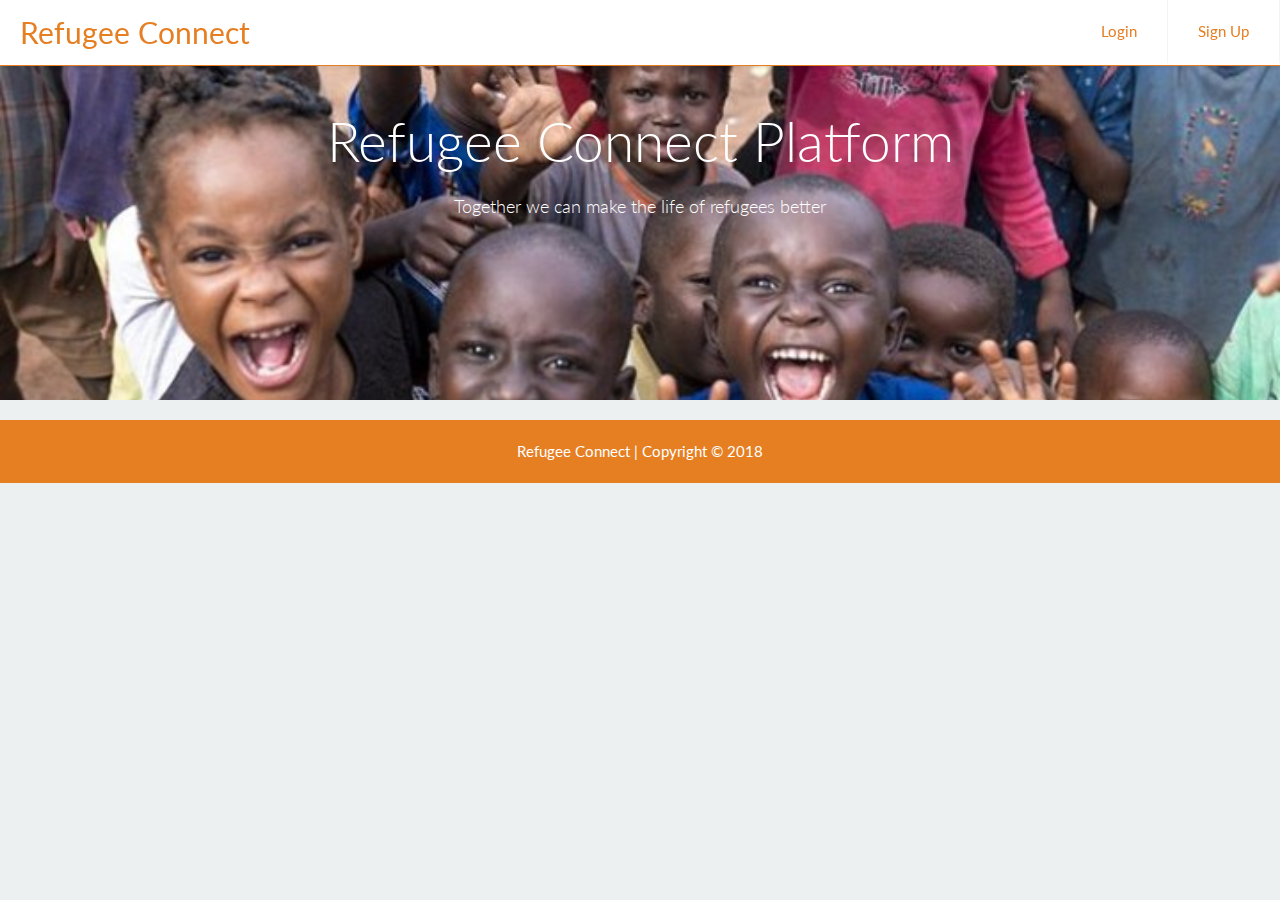
<file: Desktop/refugee_connect_ui-master/UI/index.html>
<!DOCTYPE html>
<html lang="en">
  <head>
    <meta charset="UTF-8" />
    <meta name="viewport" content="width=device-width, initial-scale=1.0" />
    <meta http-equiv="X-UA-Compatible" content="ie=edge" />
    <link rel="stylesheet" type="text/css" href="./css/style.css" />
    <link
      href="https://fonts.googleapis.com/css?family=Lato:300i,400"
      rel="stylesheet"
    />
    <link
      rel="icon"
      type="image/png"
      sizes="32x32"
      href="./img/favicon-32x32.png"
    />
    <title>Refugee Connect | Home</title>
  </head>

  <body>
    <header class="header">
      <a href="index.html" class="brand">Refugee Connect</a>
      <input class="menu-btn" type="checkbox" id="menu-btn" />
      <label class="menu-icon" for="menu-btn">
        <span class="navicon"></span>
      </label>
      <nav>
        <ul class="menu">
          <!--
            <li>
            	<a href="profile.html">Profile</a>
            </li>
          -->
          <li><a href="login.html">Login</a></li>
          <li><a href="signup.html">Sign Up</a></li>
        </ul>
      </nav>
	</header>
	<section id="hero">
		<div class="container">
			<h1>Refugee Connect Platform</h1>
			<p>Together we can make the life of refugees better</p>
		</div>
		
	</section>
	<div class="container">
		<footer>
			<p>Refugee Connect | Copyright &copy; 2018</p>
		</footer>
		</div>
  </body>
</html>
</file>
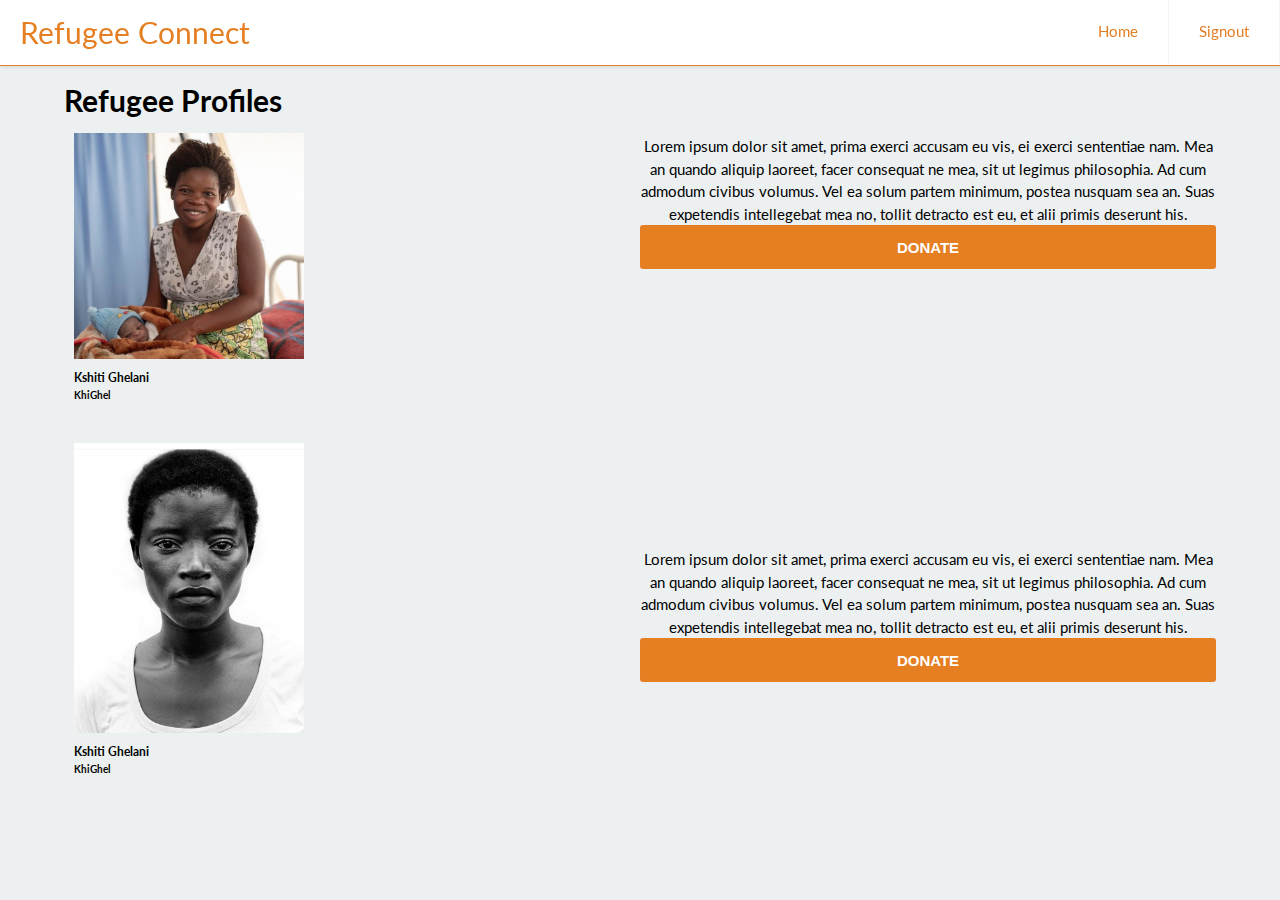
<file: Desktop/refugee_connect_ui-master/UI/donorDash.html>
<!DOCTYPE html>
<html lang="en">
  <head>
    <meta charset="UTF-8" />
    <meta name="viewport" content="width=device-width, initial-scale=1.0" />
    <meta http-equiv="X-UA-Compatible" content="ie=edge" />
    <link rel="stylesheet" type="text/css" href="./css/style.css" />
    <link
      href="https://fonts.googleapis.com/css?family=Lato:300i,400"
      rel="stylesheet"
    />
    <link
      rel="icon"
      type="image/png"
      sizes="32x32"
      href="./img/favicon-32x32.png"
    />
    <title>Refugee Connect | Donor Dash</title>
  </head>
  
  <body>
        <header class="header">
          <a href="index.html" class="brand">Refugee Connect</a>
          <input class="menu-btn" type="checkbox" id="menu-btn" />
          <label class="menu-icon" for="menu-btn">
            <span class="navicon"></span>
          </label>
          <nav>
            <ul class="menu">
              <li><a href="index.html">Home</a></li>
              <li><a href="login.html">Signout</a></li>
            </ul>
          </nav>
        </header>

    <div class="container profile">
        <div class="row">
           
          <div class="col-md-4">
                <h1>Refugee Profiles</h1>
                <div class="profile-img">
              <img
                src="img/Screenshot_20181208-160107.jpg"
                alt=""/>
              <div class="profile-head">
                <h5>Kshiti Ghelani</h5>
                <h6>KhiGhel</h6>
               
              </div>
            </div>
          </div>
            <div class="col-md-4 profile-content">
                
              <!-- <h4>My Story</h4> -->
              <p>
                Lorem ipsum dolor sit amet, prima exerci accusam eu vis, ei
                exerci sententiae nam. Mea an quando aliquip laoreet, facer
                consequat ne mea, sit ut legimus philosophia. Ad cum admodum
                civibus volumus. Vel ea solum partem minimum, postea nusquam sea
                an. Suas expetendis intellegebat mea no, tollit detracto est eu,
                et alii primis deserunt his.
              </p>
              <button class="btn">Donate</button>
            </div>
          </div>
        </div>

        <div class="row">
           
                <div class="col-md-4">
                      <!-- <h1>Refugee Profiles</h1> -->
                      <div class="profile-img">
                    <img
                      src="img/Screenshot_20181208-160754.jpg"
                      alt=""/>
                    <div class="profile-head">
                      <h5>Kshiti Ghelani</h5>
                      <h6>KhiGhel</h6>
                     
                    </div>
                  </div>
                </div>
                  <div class="col-md-4 profile-content">
                      
                    <!-- <h4>Refugee Story</h4> -->
                    <p>
                      Lorem ipsum dolor sit amet, prima exerci accusam eu vis, ei
                      exerci sententiae nam. Mea an quando aliquip laoreet, facer
                      consequat ne mea, sit ut legimus philosophia. Ad cum admodum
                      civibus volumus. Vel ea solum partem minimum, postea nusquam sea
                      an. Suas expetendis intellegebat mea no, tollit detracto est eu,
                      et alii primis deserunt his.
                    </p>
                    <button class="btn white">Donate</button>
                  </div>
                </div>
              </div>
        
          </div>
        </div>

        <!-- <div class="row">
           
                <div class="col-md-4">
                      <h1>Refugee Profiles</h1>
                      <div class="profile-img">
                    <img
                      src="img/Screenshot_20181208-160107.jpg"
                      alt=""/>
                    <div class="profile-head">
                      <h5>Kshiti Ghelani</h5>
                      <h6>KhiGhel</h6>
                     
                    </div>
                  </div>
                </div>
                <div class="col-md-4 profile-content">
                      
                    <h4>My Story</h4>
                    <p>
                      Lorem ipsum dolor sit amet, prima exerci accusam eu vis, ei
                      exerci sententiae nam. Mea an quando aliquip laoreet, facer
                      consequat ne mea, sit ut legimus philosophia. Ad cum admodum
                      civibus volumus. Vel ea solum partem minimum, postea nusquam sea
                      an. Suas expetendis intellegebat mea no, tollit detracto est eu,
                      et alii primis deserunt his.
                    </p>
                    <button class="btn white">Donate</button>
                </div>
            </div>-->
    </div> 
    <!-- <footer><p>RRefugee Connect | Copyright &copy; 2018</p></footer> -->
  </body>
</html>
</file>
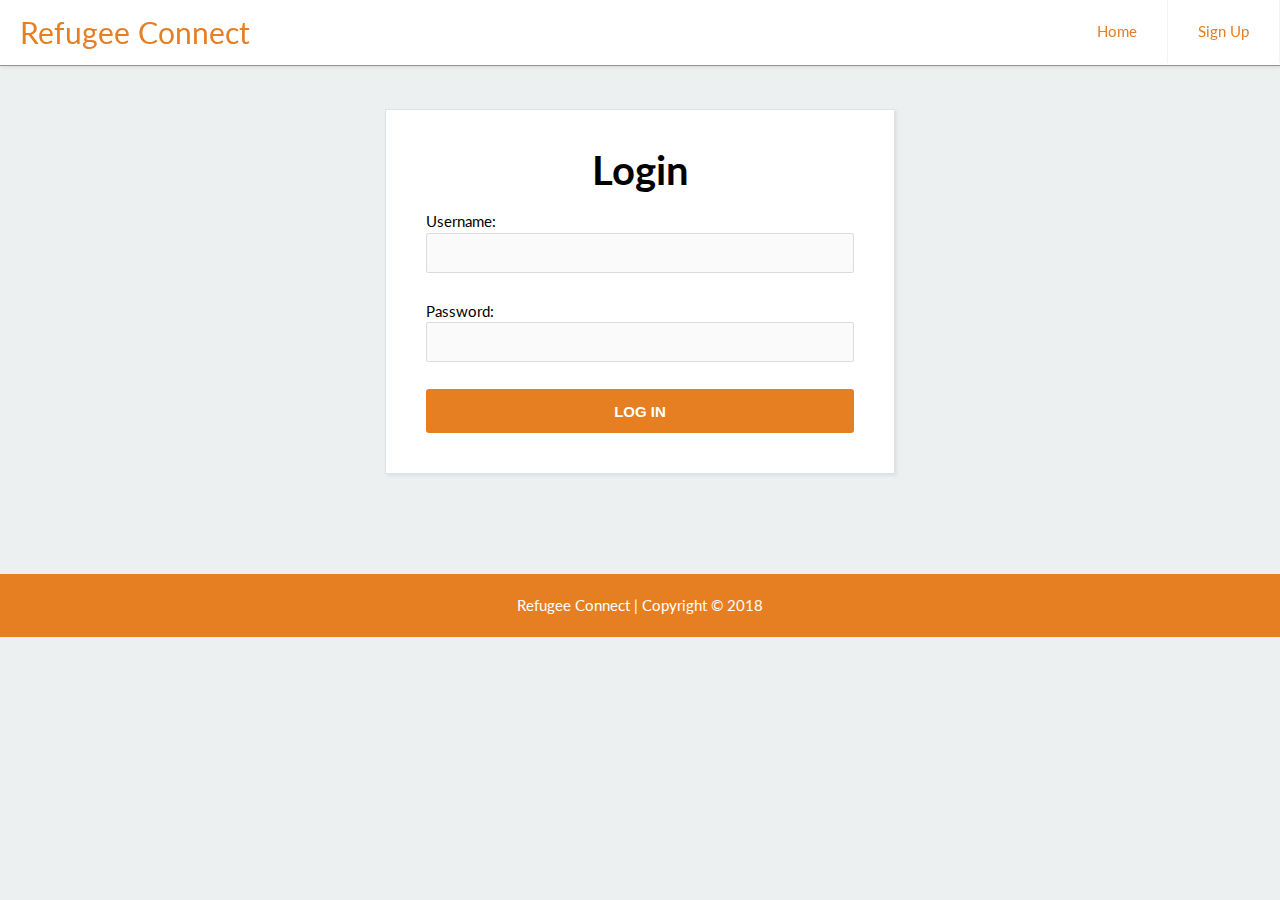
<file: Desktop/refugee_connect_ui-master/UI/login.html>
<!DOCTYPE html>
<html lang="en">

<head>
	<meta charset="UTF-8">
	<meta name="viewport" content="width=device-width, initial-scale=1.0">
	<meta http-equiv="X-UA-Compatible" content="ie=edge">
	<link rel="stylesheet" type="text/css" href="./css/style.css">
	<link href="https://fonts.googleapis.com/css?family=Lato:300i,400" rel="stylesheet">
	<link rel="icon" type="image/png" sizes="32x32" href="./img/favicon-32x32.png">
	<title>Refugee Connect | Login</title>
</head>

<body>
	<header class="header">
		<a href="index.html" class="brand">Refugee Connect</a>
		<input class="menu-btn" type="checkbox" id="menu-btn" />
		<label class="menu-icon" for="menu-btn">
			<span class="navicon"></span>
		</label>
		<nav>
			<ul class="menu">
				<li>
					<a href="index.html">Home</a>
				</li>
				<li>
					<a href="signup.html">Sign Up</a>
				</li>
			</ul>
		</nav>
	</header>

	<div class="container">
		<div class="login_container">
			<div class="form-header">
				<h1>Login</h1>
			</div>
			<div class="form">
				<form class="form">
					<div class="form-group">
						<div class="form_label">
							<label for="uname">Username:</label>
						</div>
						<input type="uname" class="text-uname" name="uname" required>
					</div>
					<div class="form-group">
						<div class="form_label">
							<label for="password">Password:</label>
						</div>
						<input type="password" class="text-input" name="password" required>
					</div>
					<div class="form-group">
						<button type="submit" class="btn">LOG IN</button>
					</div>
				</form>
			</div>
		</div>
	</div>


	<footer>
		<p>Refugee Connect | Copyright &copy; 2018</p>
	</footer>
</body>

</html>
</file>
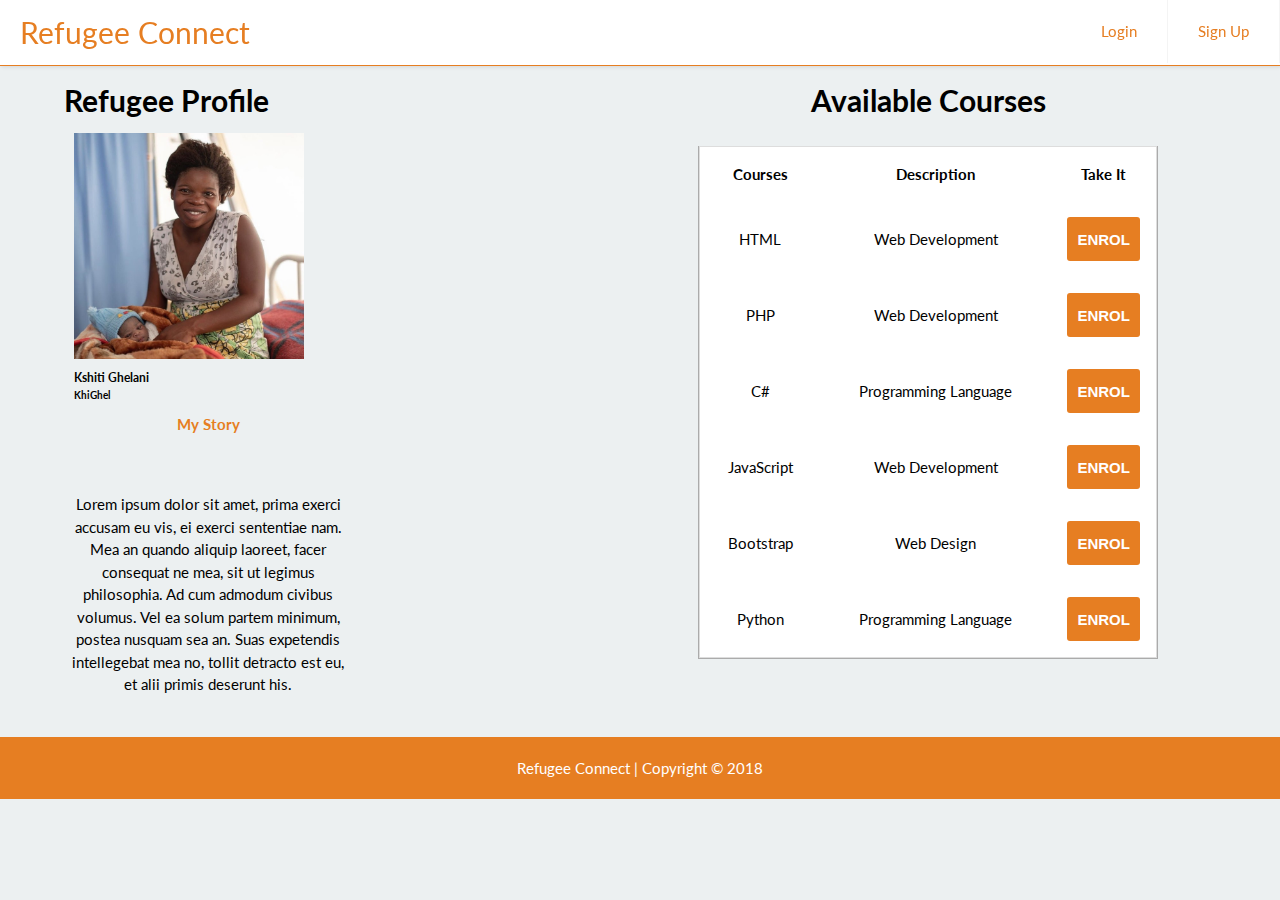
<file: Desktop/refugee_connect_ui-master/UI/profile.html>
<!DOCTYPE html>
<html lang="en">
  <head>
    <meta charset="UTF-8" />
    <meta name="viewport" content="width=device-width, initial-scale=1.0" />
    <meta http-equiv="X-UA-Compatible" content="ie=edge" />
    <link rel="stylesheet" type="text/css" href="./css/style.css" />
    <link
      href="https://fonts.googleapis.com/css?family=Lato:300i,400"
      rel="stylesheet"
    />
    <link
      rel="icon"
      type="image/png"
      sizes="32x32"
      href="./img/favicon-32x32.png"
    />
    <title>Refugee Connect | Profile</title>
  </head>
  
  <body>
        <header class="header">
          <a href="index.html" class="brand">Refugee Connect</a>
          <input class="menu-btn" type="checkbox" id="menu-btn" />
          <label class="menu-icon" for="menu-btn">
            <span class="navicon"></span>
          </label>
          <nav>
            <ul class="menu">
              <li><a href="login.html">Login</a></li>
              <li><a href="signup.html">Sign Up</a></li>
            </ul>
          </nav>
        </header>

    <div class="container profile">
      <form >
        <div class="row">
           
          <div class="col-md-4">
                <h1>Refugee Profile</h1>
            <div class="profile-img">
              <img
                src="img/Screenshot_20181208-160107.jpg"
                alt=""
              />
              <div class="profile-head">
                <h5>Kshiti Ghelani</h5>
                <h6>KhiGhel</h6>
                <!-- <p class="proile-rating">Sponsorship : <span>$5000</span></p> -->
                <!-- <button class="historic btn">Historic</button> -->
              </div>
            </div>
            <div class="col-md-4 profile-content">
                
              <h4>My Story</h4>
              <p>
                Lorem ipsum dolor sit amet, prima exerci accusam eu vis, ei
                exerci sententiae nam. Mea an quando aliquip laoreet, facer
                consequat ne mea, sit ut legimus philosophia. Ad cum admodum
                civibus volumus. Vel ea solum partem minimum, postea nusquam sea
                an. Suas expetendis intellegebat mea no, tollit detracto est eu,
                et alii primis deserunt his.
              </p>
            </div>
          </div>
          <div class="col-md-4">
                <h1 class="centa">Available Courses</h1>
                <div class="container search-table">
                          
                            <div class="search-list">
                                <table class="table" id="myTable">
                                    <thead>
                                        <tr>
                                            <th>Courses</th>
                                            <th>Description</th>
                                            <th>Take It</th>
                                        </tr>
                                    </thead>
                                    <tbody>
                                        
                                    
                                    <tr>
                                        <td>HTML</td>
                                        <td>Web Development</td>
                                        <td><button class="enrol btn">Enrol</button></td>
                                    </tr>
                                    <tr>
                                        <td>PHP</td>
                                        <td>Web Development</td>
                                        <td><button class="enrol btn">Enrol</button></td>
                                    </tr>
                                    <tr>
                                        <td>C#</td>
                                        <td>Programming Language</td>
                                        <td><button class="enrol btn">Enrol</button></td>
                                    </tr>
                                    <tr>
                                        <td>JavaScript</td>
                                        <td>Web Development</td>
                                        <td><button class="enrol btn">Enrol</button></td>
                                    </tr>
                                     <tr>
                                        <td>Bootstrap</td>
                                        <td>Web Design</td>
                                        <td><button class="enrol btn">Enrol</button></td>
                                    </tr>
                                    <tr>
                                        <td>Python</td>
                                        <td>Programming Language</td>
                                        <td><button class="enrol btn">Enrol</button></td>
                                    </tr>
                                    </tbody>
                                </table>
                
                            </div>
                        </div>
                        </div>
        </div>
          </div>
        </div>
      </form>
    </div>

    <footer><p>Refugee Connect | Copyright &copy; 2018</p></footer>
  </body>
</html>
</file>
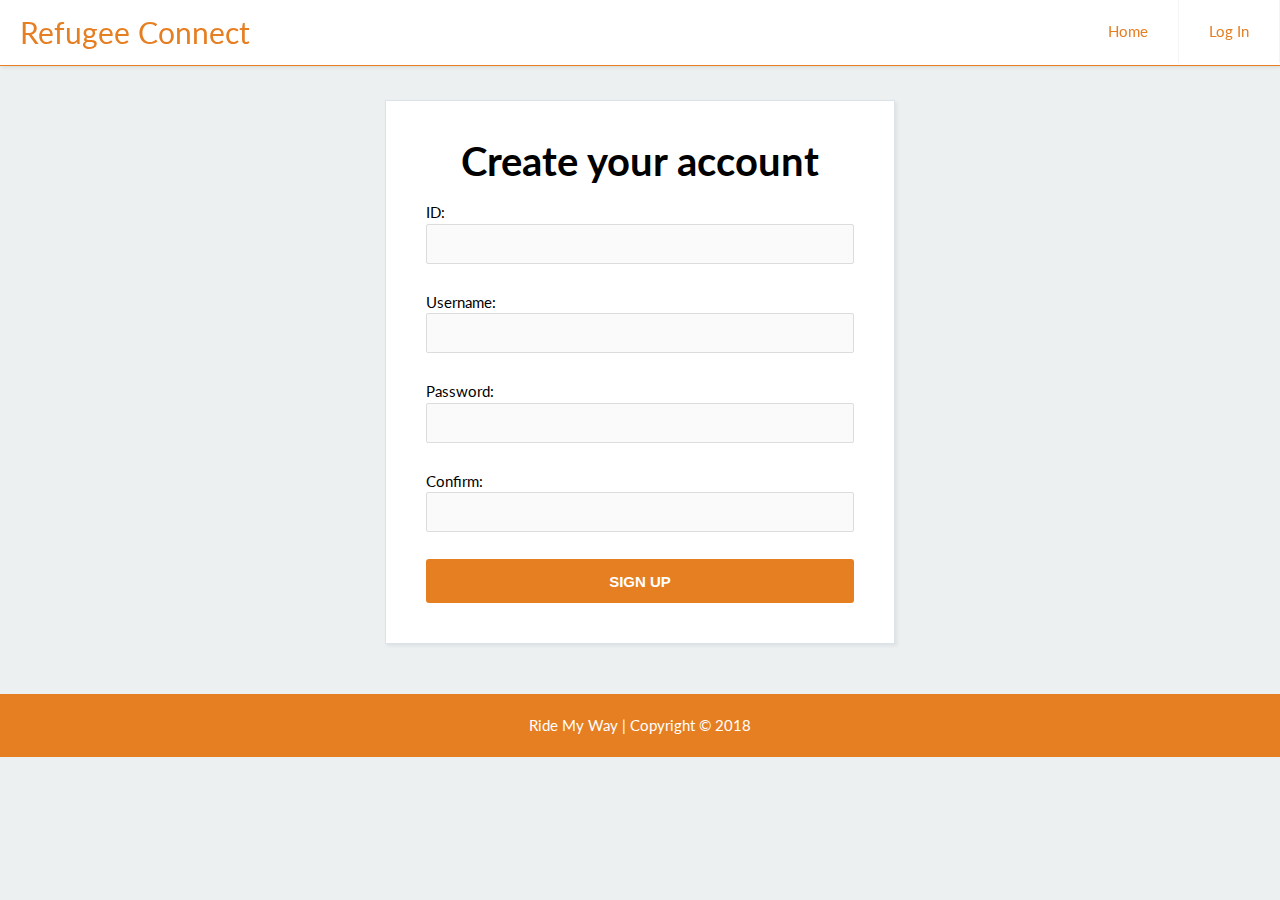
<file: Desktop/refugee_connect_ui-master/UI/signup.html>
<!DOCTYPE html>
<html lang="en">

<head>
	<meta charset="UTF-8">
	<meta name="viewport" content="width=device-width, initial-scale=1.0">
	<meta http-equiv="X-UA-Compatible" content="ie=edge">
	<link rel="stylesheet" type="text/css" href="./css/style.css">
	<link href="https://fonts.googleapis.com/css?family=Lato:300i,400" rel="stylesheet">
	<link rel="icon" type="image/png" sizes="32x32" href="./img/favicon-32x32.png">
	<title>Refugee Connect | Home</title>
</head>

<body>
	<header class="header">
		<a href="index.html" class="brand">Refugee Connect</a>
		<input class="menu-btn" type="checkbox" id="menu-btn" />
		<label class="menu-icon" for="menu-btn">
			<span class="navicon"></span>
		</label>
		<nav>
			<ul class="menu">
				<li>
					<a href="index.html">Home</a>
				</li>
				<li>
					<a href="login.html">Log In</a>
				</li>
			</ul>
		</nav>
	</header>


	<div class="container">
		<div class="form_container sign_up_container">
			<div class="form-header">
				<h1>Create your account</h1>
			</div>
			<div class="form">
				<form class="form">
					
					<div class="form-group">
						<div class="form_label">
							<label for="id">ID:</label>
						</div>
						<input type="text" name="id" class="text-input" required>
					</div>
					<div class="form-group">
						<div class="form_label">
							<label for="uname">Username:</label>
						</div>
						<input type="email" class="text-uname" name="uname" required>
					</div>
					<div class="form-group">
						<div class="form_label">
							<label for="password">Password:</label>
						</div>
						<input type="password" class="text-input" name="password" required>
                    </div>
                    <div class="form-group">
						<div class="form_label">
							<label for="confirm">Confirm:</label>
						</div>
						<input type="password" class="text-input" name="confirm" required>
					</div>
					<div class="form-group">
						<button type="submit" class="btn">SIGN UP</button>
					</div>
				</form>
			</div>

		</div>

	</div>


	<footer>
		<p>Ride My Way | Copyright &copy; 2018</p>
	</footer>
</body>

</html>
</file>
<file: Desktop/refugee_connect_ui-master/UI/css/style.css>
* {
  margin: 0;
  padding: 0;
  box-sizing: border-box;
}

body {
  font-family: "Lato", sans-serif;
  font-size: 15px;
  line-height: 1.5;
  background-color: #ecf0f1;
}

/* global */
.container {
  width: 100%;
  margin: 0 auto;
  overflow: hidden;
}
/* header */
header a {
  color: #e67e22;
}

.header {
  background-color: #fff;
  color: #e67e22;
  border-bottom: #e67e22 1px solid;
  box-shadow: 1px 1px 4px 0 rgba(0, 0, 0, 0.1);
  position: fixed;
  width: 100%;
  z-index: 3;
}

.header nav ul {
  margin: 0;
  padding: 0;
  list-style: none;
  overflow: hidden;
  background-color: #fff;
}

.header .menu-icon {
  cursor: pointer;
  display: inline-block;
  float: right;
  padding: 28px 20px;
  position: relative;
  user-select: none;
}

.header li a {
  display: block;
  padding: 20px 20px;
  border-right: 1px solid #f4f4f4;
  text-decoration: none;
}

.header li a:hover,
.header .menu-btn:hover {
  background-color: #e67e22;
  color: #fff;
}

.header .brand {
  display: block;
  float: left;
  font-size: 2em;
  padding: 10px 20px;
  text-decoration: none;
}
nav .menu {
  clear: both;
  max-height: 0;
  transition: max-height 0.2s ease-out;
}
.header .menu-icon {
  cursor: pointer;
  display: inline-block;
  float: right;
  padding: 28px 20px;
  position: relative;
  user-select: none;
}
.header .menu-icon .navicon {
  background: #e67e22;
  display: block;
  height: 2px;
  position: relative;
  transition: background 0.2s ease-out;
  width: 18px;
}
.header .menu-icon .navicon:before,
.header .menu-icon .navicon:after {
  background: #e67e22;
  content: "";
  display: block;
  height: 100%;
  position: absolute;
  transition: all 0.2s ease-out;
  width: 100%;
}
.header .menu-icon .navicon:before {
  top: 5px;
}
.header .menu-icon .navicon:after {
  top: -5px;
}

/* menu */
.header .menu-btn {
  display: none;
}
.header .menu-btn:checked ~ nav .menu {
  max-height: 240px;
}
.header .menu-btn:checked ~ .menu-icon .navicon {
  background: transparent;
}
.header .menu-btn:checked ~ .menu-icon .navicon:before {
  transform: rotate(-45deg);
}
.header .menu-btn:checked ~ .menu-icon .navicon:after {
  transform: rotate(45deg);
}
.header .menu-btn:checked ~ .menu-icon:not(.steps) .navicon:before,
.header .menu-btn:checked ~ .menu-icon:not(.steps) .navicon:after {
  top: 0;
}
.btn-dark {
  background-color: #e67e22;
  color: white;
  border-radius: 50px;
  padding: 10px 20px;
}
.btn-light {
  border: 1px solid #e67e22;
  color: #e67e22;
  border-radius: 50px;
  padding: 10px 20px;
}
.btn-dark:hover {
  background-color: white;
  border: 1px solid #e67e22;
  color: #e67e22;
  border-radius: 50px;
  padding: 10px 20px;
}
.btn-light:hover {
  background-color: #e67e22;
  color: white;
  border-radius: 50px;
  padding: 10px 20px;
}

/* hero */
#hero {
  min-height: 400px;
  background: url("../img/front1.jpg");
  background-size: cover;
  background-position: center;
  text-align: center;
  color: #fff;
}

#hero h1 {
  margin-top: 100px;
  font-size: 55px;
  font-weight: 300;
  margin-bottom: 10px;
}
#hero p {
  font-size: 18px;
  font-weight: 300;
}

/* boxes */
#boxes {
  margin-top: 20px;
}

#boxes h2 {
  margin-top: 20px;
  margin-bottom: 20px;
  text-align: center;
  text-transform: uppercase;
}

#boxes .box-4 {
  float: left;
  width: 33.3%;
  padding: 10px;
  text-align: center;
}

/* footer */
footer {
  padding: 20px;
  margin-top: 20px;
  color: #ffff;
  background-color: #e67e22;
  text-align: center;
}

/* sign up and login form */

.form_container {
  margin: 30px auto;
  padding: 30px;
  max-width: 510px;
  box-shadow: 2px 2px 3px 0 rgba(117, 124, 129, 0.12);
  border: 1px solid #dbe2e8;
  background: #fff;
}

.login_container {
  margin: 109px auto 80px;
  padding: 30px;
  max-width: 510px;
  box-shadow: 2px 2px 3px 0 rgba(117, 124, 129, 0.12);
  border: 1px solid #dbe2e8;
  background: #fff;
}

.sign_up_container {
  margin-top: 100px;
}

.form-header {
  font-size: 20px;
  text-align: center;
}

.text-input,
.text-uname {
  width: 100%;
  font-size: 14px;
  font-weight: 300;
  padding: 11px;
  color: #000;
  background-color: #fafafa;
  border-radius: 2px;
  margin-bottom: 7px;
  border-style: solid;
  border-width: 1px;
  border-color: #dcdcdc;
}
.form-group {
  padding: 10px;
}
.btn {
  background: #e67e22;
  width: 100%;
  display: block;
  border-radius: 3px;
  border: none;
  color: white;
  height: 44px;
  font-size: 15px;
  text-transform: uppercase;
  font-weight: 600;
}

/* profile */
/* .container.profile{
  margin-top: 30px;
} */
.profile-img img {
  display: block;
  margin: 10px 10px 10px 10px;
  /* border-radius: 50%; */
  width: 40%;

}

 .row {
  width: 90%;
  margin: 20px auto;
  /* background-color: white; */
}
.col-md-4 {
  width: 50%;
  float: left;
  
}
.container.profile .row h1{
  margin-top: 10%;
}
.profile-head{
  margin: 10px;
}
.profile-content p, h4{
  text-align: center;
}
.profile-content p{
  margin-top: 20%;
}
h4{
  color: #e67e22;
 
}
.col-md-4 .centa{
  text-align: center;
}
.historic{
  width: 100px;
  height:50px;
}

/*search*/

.search-table{
  padding: 10%;
  margin-top: -6%;
}
.search-box{
  background: #c1c1c1;
  border: 1px solid #ababab;
  padding: 3%;
}
.search-box input:focus{
  box-shadow:none;
  border:2px solid #eeeeee;
}
.search-list{
  background: #fff;
  border: 1px solid #ababab;
  border-top: none;
}
.search-list h3{
  background: #eee;
  padding: 3%;
  margin-bottom: 0%;
}


/* Dashboard  */
.feature-card {
  width: 80%;
  text-align: center;
  border: 1px solid #e67e22;
  background-color: #fff;
  border-radius: 5px;
  padding: 10px 20px;
  margin: 0 5%;
}

.feature-card a {
  text-decoration: none;
  color: #e67e22;
}

.feauture-row {
  width: 60%;
  margin: 20px auto;
}

.dashboard-container {
  margin: 100px auto;
  padding: 30px;
  max-width: 100%;
  box-shadow: 2px 2px 3px 0 rgba(117, 124, 129, 0.12);
  border: 1px solid #dbe2e8;
  background: #fff;
}
/* Tables */
table {
  border-collapse: collapse;
  border-spacing: 0;
  width: 100%;
  border: 1px solid #ddd;
}

th,
td {
  text-align: center;
  padding: 16px;
}
tr:nth-child(even) {
  background-color: #fff;
}

.table-container {
  overflow-x: auto;
}

.enrol{
  background-color: #e67e22;
  color: #ffff;
  
}

/* Passenger view */
.passenger-dashboard-container {
  margin: 20px auto;
  padding: 30px;
  max-width: 100%;
  box-shadow: 2px 2px 3px 0 rgba(117, 124, 129, 0.12);
  border: 1px solid #dbe2e8;
  background: #fff;
}

/* driver view */
.btn-accept:hover {
  background-color: green;
  border: 1px solid #e67e22;
  color: white;
  transition: 0.2s ease;
  border-radius: 50px;
  padding: 10px 20px;
}
.btn-reject:hover {
  background-color: red;
  border: 1px solid #e67e22;
  color: white;
  transition: 0.2s ease;
  border-radius: 50px;
  padding: 10px 20px;
}

/* Mobile Responsiveness */
@media (min-width: 768px) {
  /* header */
  header {
    color: #e67e22;
    border-bottom: #e67e22 1px solid;
  }
  .header li {
    float: left;
  }
  .header li a {
    padding: 20px 30px;
  }
  nav .menu {
    clear: none;
    float: right;
    max-height: none;
  }
  .header .menu-icon {
    display: none;
  }
  .col-lg-4,
  .col-lg-6,
  .col-lg-8 {
    float: left;
  }
  .col-lg-4 {
    width: 33.33%;
  }
  .col-lg-6 {
    width: 40%;
  }
  .col-lg-8 {
    width: 66.66%;
  }
}

@media (max-width: 768px) {
  /* home hero section */
  #hero h1 {
    margin-top: 70px;
  }
  #boxes .box-4 {
    float: none;
    width: 100%;
    text-align: center;
  }
  /* dashboard container */
  .dashboard-container {
    margin: 50px auto;
  }
  .feature-card {
    margin: 10px 5%;
  }
  .col-md-12 {
    width: 100%;
  }

  /* profile page */
  #user-profile {
    min-height: 650px;
  }
  .feature-card a {
    font-size: 17px;
  }
}
</file>
